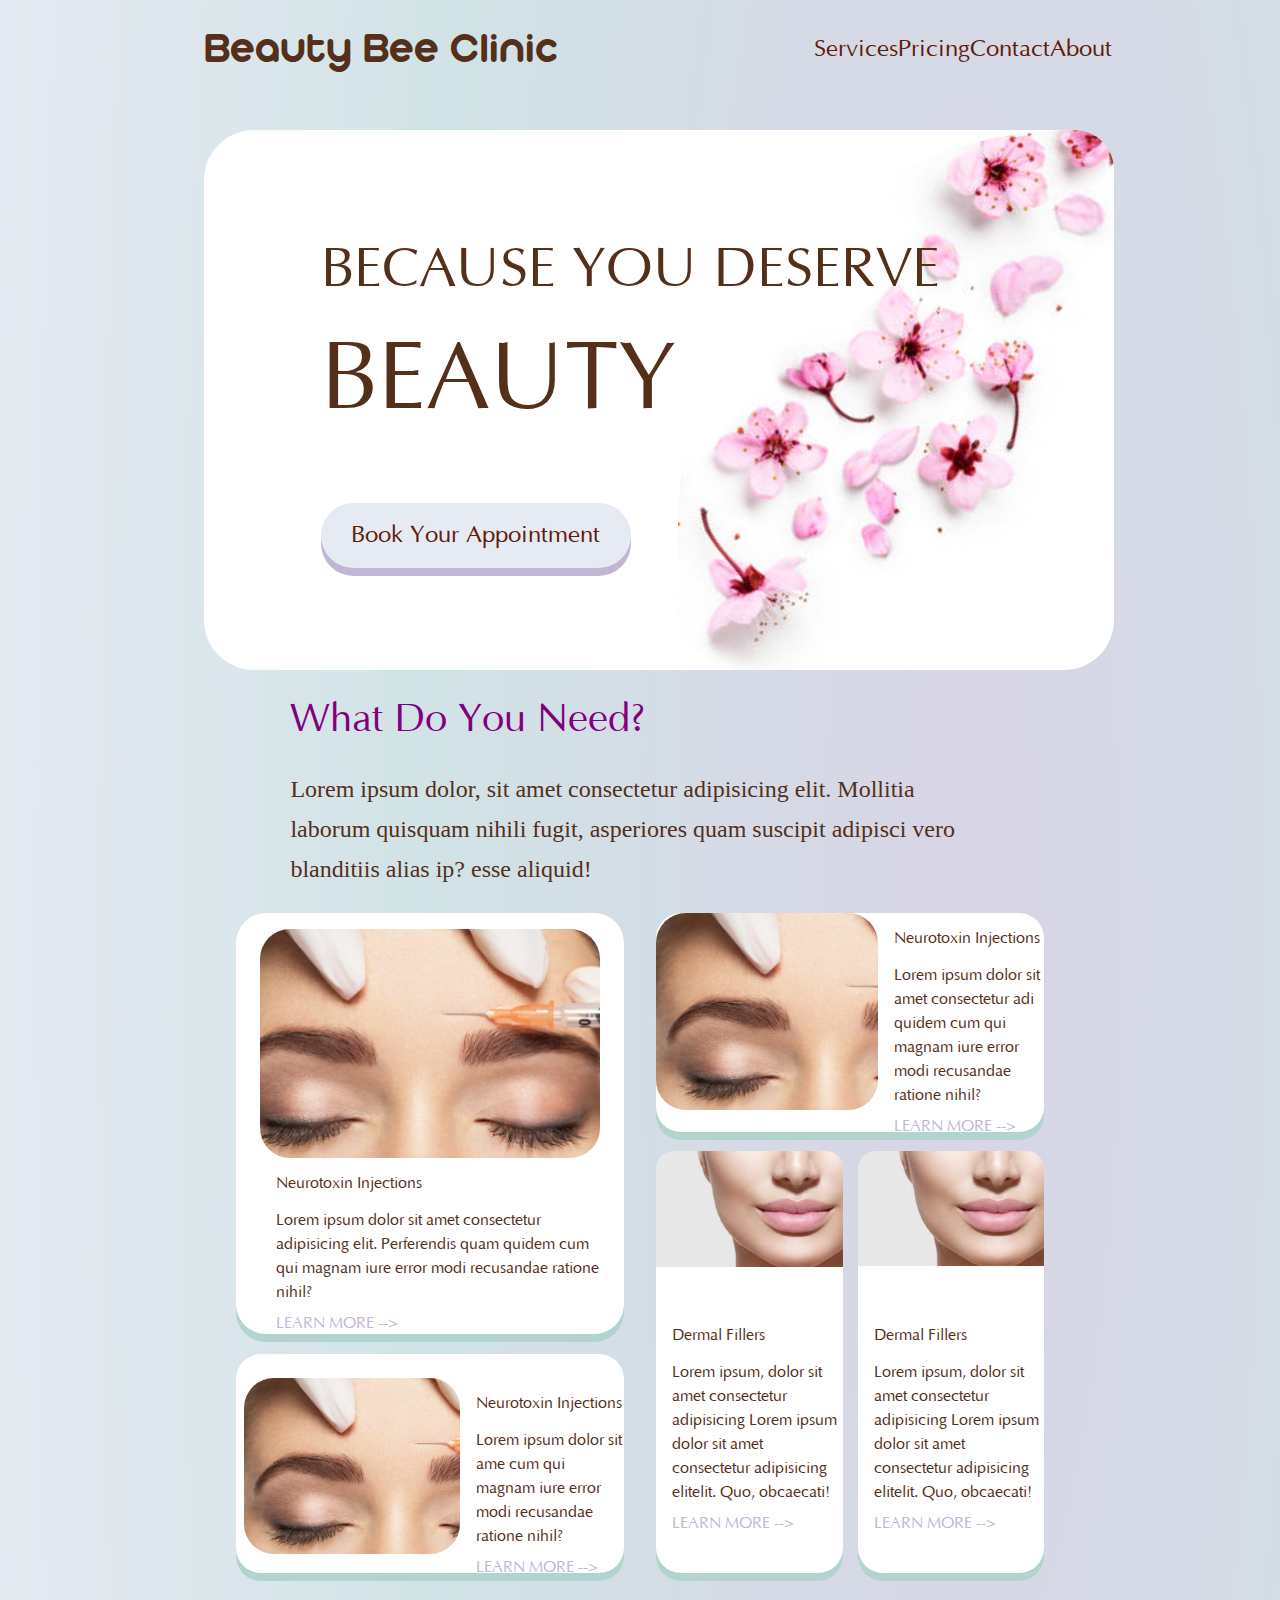
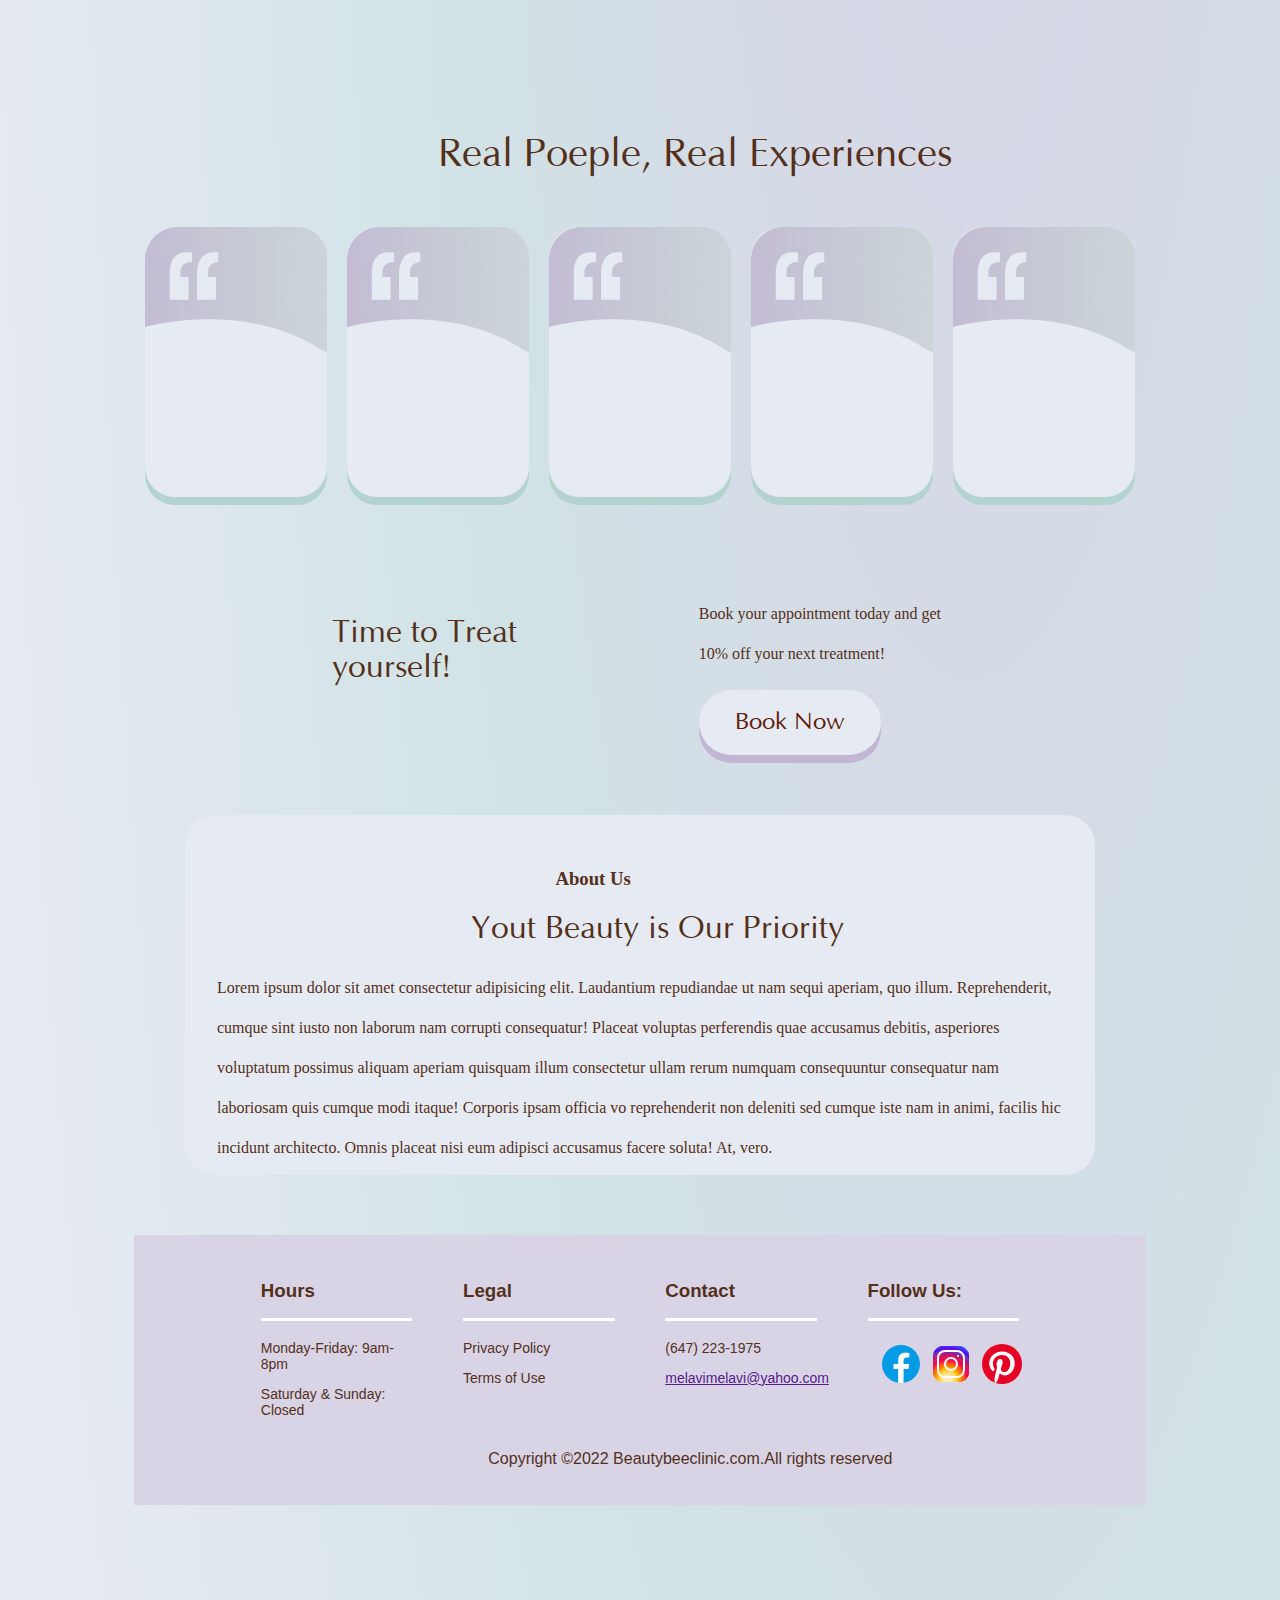
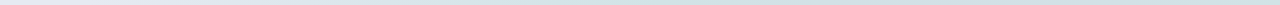
<file: index.html>
<!DOCTYPE html>
<html lang="en">

<head>
    <meta charset="UTF-8">
    <meta http-equiv="X-UA-Compatible" content="IE=edge">
    <meta name="viewport" content="width=device-width, initial-scale=1.0">
    <link rel="preconnect" href="https://fonts.googleapis.com">
    <link rel="preconnect" href="https://fonts.gstatic.com" crossorigin>
    <link href="https://fonts.googleapis.com/css2?family=Poiret+One&family=Reem+Kufi:wght@400;500;600;700&display=swap"
        rel="stylesheet">
    <link rel="stylesheet" href="style.css">
    <title>BeautyBee</title>
</head>

<body>
    <div class="container">
        <!-- <div class="bkgrdImg"></div> -->
        <header>
            <div class="logo"> Beauty Bee Clinic</div>
            <nav>
                <a href="#">Services</a>
                <a href="#">Pricing</a>
                <a href="#">Contact</a>
                <a href="#">About</a>

            </nav>
        </header>
        <main>

            <div class="billboard">
                <p class="message">BECAUSE YOU DESERVE<br /> <span class="beauty">BEAUTY</span> </p>

                <a href="https://www.calendly.com" target="_blank"><button class="btn">Book Your
                        Appointment</button></a>

                <div class="chryblsm"></div>
            </div>



            <div class="srvcsction">
                <div class="msg">
                    <h1>What Do You Need?</h1>
                    <p>Lorem ipsum dolor, sit amet consectetur adipisicing elit. Mollitia laborum quisquam nihili fugit,
                        asperiores quam suscipit adipisci vero blanditiis alias ip? esse aliquid!</p>
                </div>
                <div class="srvccards">
                    <div class="srv-card left">
                        <div class=" leftTop card">
                            <div class="tleft-srvc-img"></div>
                            <div class="card-text">
                                <h3 class="srv-header">Neurotoxin Injections</h3>
                                <p class="srv-text">Lorem ipsum dolor sit amet consectetur adipisicing elit. Perferendis
                                    quam quidem cum qui magnam iure error modi recusandae ratione nihil?</p>
                                <a class="lrn" href="#">LEARN MORE --> </a>
                            </div>
                        </div>


                        <div class=" leftBtm card">

                            <div class="Bleft-srvc-img"></div>
                            <div class="card-text BL-textbox">
                                <h3 class="srv-header">Neurotoxin Injections</h3>
                                <p class="srv-text">Lorem ipsum dolor sit ame cum qui magnam iure error modi recusandae
                                    ratione nihil?</p>
                                <a class="lrn" href="#">LEARN MORE --> </a>
                            </div>
                        </div>

                    </div>
                    <div class="srv-card right">
                        <div class=" rtTop card">

                            <div class="Bleft-srvc-img"></div>
                            <div class="card-text BL-textbox">
                                <h3 class="srv-header">Neurotoxin Injections</h3>
                                <p class="srv-text">Lorem ipsum dolor sit amet consectetur adi quidem cum qui magnam
                                    iure error modi recusandae ratione nihil?</p>
                                <a class="lrn" href="#">LEARN MORE --> </a>
                            </div>





                        </div>
                        <!-- Right-Bottom Cards -->
                        <div class="rtBtm">
                            <div class="srv-card btmright card">
                                <div class="RB-img"></div>
                                <div class="card-text BR-textbox">
                                    <h3 class="srv-header">Dermal Fillers</h3>
                                    <p class="srv-text">Lorem ipsum, dolor sit amet consectetur adipisicing Lorem ipsum
                                        dolor sit amet consectetur adipisicing elitelit. Quo, obcaecati!</p>
                                    <a class="lrn" href="#">LEARN MORE --> </a>
                                </div>

                            </div>
                            <div class="srv-card btmleft card">

                                <div class="RB-img"></div>
                                <div class="card-text BR-textbox">
                                    <h3 class="srv-header">Dermal Fillers</h3>
                                    <p class="srv-text">Lorem ipsum, dolor sit amet consectetur adipisicing Lorem ipsum
                                        dolor sit amet consectetur adipisicing elitelit. Quo, obcaecati!</p>
                                    <a class="lrn" href="#">LEARN MORE --> </a>
                                </div>

                            </div>
                        </div>
                    </div>
                </div>
            </div>

            <!-- this is the optional service card 2-->

            <!-- this is the  testimonials section -->

            <div class="main2">
                <h1>Real Poeple, Real Experiences</h1>
                <div class="testimonials">
                    <div class="testCard">
                        <svg class="testSvg" width="50" height="50" viewBox="0 0 50 50" fill="none"
                            xmlns="http://www.w3.org/2000/svg">
                            <g clip-path="url(#clip0_1390_3437)">
                                <path
                                    d="M17.3566 1.2133C18.5952 1.2133 20.4928 1.2988 23.0471 1.46144V10.9888C15.286 10.9888 11.4159 14.5795 11.4159 21.7568L11.541 26.0877H19.5815V48.8582H0.518555V24.234C0.52064 8.88478 6.13402 1.2133 17.3566 1.2133ZM49.5564 10.9908V1.46353C47.3356 1.30088 45.7676 1.21539 44.8563 1.21539C33.6358 1.21539 28.0266 8.88895 28.0266 24.2382V48.8624H47.0875V26.0919H39.0449L38.9218 21.7609C38.9114 14.9944 42.4625 11.4058 49.5564 10.9908Z"
                                    fill="#E6EAF2" />
                            </g>
                            <defs>
                                <clipPath id="clip0_1390_3437">
                                    <rect width="49.0378" height="49.0378" fill="white"
                                        transform="translate(0.519043 0.518921)" />
                                </clipPath>
                            </defs>
                        </svg>
                    </div>
                    <div class="testCard">
                        <svg class="testSvg" width="50" height="50" viewBox="0 0 50 50" fill="none"
                            xmlns="http://www.w3.org/2000/svg">
                            <g clip-path="url(#clip0_1390_3437)">
                                <path
                                    d="M17.3566 1.2133C18.5952 1.2133 20.4928 1.2988 23.0471 1.46144V10.9888C15.286 10.9888 11.4159 14.5795 11.4159 21.7568L11.541 26.0877H19.5815V48.8582H0.518555V24.234C0.52064 8.88478 6.13402 1.2133 17.3566 1.2133ZM49.5564 10.9908V1.46353C47.3356 1.30088 45.7676 1.21539 44.8563 1.21539C33.6358 1.21539 28.0266 8.88895 28.0266 24.2382V48.8624H47.0875V26.0919H39.0449L38.9218 21.7609C38.9114 14.9944 42.4625 11.4058 49.5564 10.9908Z"
                                    fill="#E6EAF2" />
                            </g>
                            <defs>
                                <clipPath id="clip0_1390_3437">
                                    <rect width="49.0378" height="49.0378" fill="white"
                                        transform="translate(0.519043 0.518921)" />
                                </clipPath>
                            </defs>
                        </svg>
                    </div>
                    <div class="testCard">
                        <svg class="testSvg" width="50" height="50" viewBox="0 0 50 50" fill="none"
                            xmlns="http://www.w3.org/2000/svg">
                            <g clip-path="url(#clip0_1390_3437)">
                                <path
                                    d="M17.3566 1.2133C18.5952 1.2133 20.4928 1.2988 23.0471 1.46144V10.9888C15.286 10.9888 11.4159 14.5795 11.4159 21.7568L11.541 26.0877H19.5815V48.8582H0.518555V24.234C0.52064 8.88478 6.13402 1.2133 17.3566 1.2133ZM49.5564 10.9908V1.46353C47.3356 1.30088 45.7676 1.21539 44.8563 1.21539C33.6358 1.21539 28.0266 8.88895 28.0266 24.2382V48.8624H47.0875V26.0919H39.0449L38.9218 21.7609C38.9114 14.9944 42.4625 11.4058 49.5564 10.9908Z"
                                    fill="#E6EAF2" />
                            </g>
                            <defs>
                                <clipPath id="clip0_1390_3437">
                                    <rect width="49.0378" height="49.0378" fill="white"
                                        transform="translate(0.519043 0.518921)" />
                                </clipPath>
                            </defs>
                        </svg>
                    </div>
                    <div class="testCard">
                        <svg class="testSvg" width="50" height="50" viewBox="0 0 50 50" fill="none"
                            xmlns="http://www.w3.org/2000/svg">
                            <g clip-path="url(#clip0_1390_3437)">
                                <path
                                    d="M17.3566 1.2133C18.5952 1.2133 20.4928 1.2988 23.0471 1.46144V10.9888C15.286 10.9888 11.4159 14.5795 11.4159 21.7568L11.541 26.0877H19.5815V48.8582H0.518555V24.234C0.52064 8.88478 6.13402 1.2133 17.3566 1.2133ZM49.5564 10.9908V1.46353C47.3356 1.30088 45.7676 1.21539 44.8563 1.21539C33.6358 1.21539 28.0266 8.88895 28.0266 24.2382V48.8624H47.0875V26.0919H39.0449L38.9218 21.7609C38.9114 14.9944 42.4625 11.4058 49.5564 10.9908Z"
                                    fill="#E6EAF2" />
                            </g>
                            <defs>
                                <clipPath id="clip0_1390_3437">
                                    <rect width="49.0378" height="49.0378" fill="white"
                                        transform="translate(0.519043 0.518921)" />
                                </clipPath>
                            </defs>
                        </svg>
                    </div>
                    <div class="testCard">
                        <svg class="testSvg" width="50" height="50" viewBox="0 0 50 50" fill="none"
                            xmlns="http://www.w3.org/2000/svg">
                            <g clip-path="url(#clip0_1390_3437)">
                                <path
                                    d="M17.3566 1.2133C18.5952 1.2133 20.4928 1.2988 23.0471 1.46144V10.9888C15.286 10.9888 11.4159 14.5795 11.4159 21.7568L11.541 26.0877H19.5815V48.8582H0.518555V24.234C0.52064 8.88478 6.13402 1.2133 17.3566 1.2133ZM49.5564 10.9908V1.46353C47.3356 1.30088 45.7676 1.21539 44.8563 1.21539C33.6358 1.21539 28.0266 8.88895 28.0266 24.2382V48.8624H47.0875V26.0919H39.0449L38.9218 21.7609C38.9114 14.9944 42.4625 11.4058 49.5564 10.9908Z"
                                    fill="#E6EAF2" />
                            </g>
                            <defs>
                                <clipPath id="clip0_1390_3437">
                                    <rect width="49.0378" height="49.0378" fill="white"
                                        transform="translate(0.519043 0.518921)" />
                                </clipPath>
                            </defs>
                        </svg>
                    </div>
                </div>
            </div>
<!--time to treat yoursielf-->
            <div class="Treat">
                <h1>Time to Treat yourself!</h1>
                <div class="trt-right">
                    <p>Book your appointment today and get 10% off your next treatment!</p>
                    <button class="btn trtbttn">Book Now</button>
                </div>
                
            </div>
<!-- About us Se -->
               <div class="AboutUs">
                   <h3>About Us</h3>
                   <h1>Yout Beauty is Our Priority</h1>
                   <p>Lorem ipsum dolor sit amet consectetur adipisicing elit. Laudantium repudiandae ut nam sequi aperiam, quo illum. Reprehenderit, cumque sint iusto non laborum nam corrupti consequatur! Placeat voluptas perferendis quae accusamus debitis, asperiores voluptatum possimus aliquam aperiam quisquam illum consectetur ullam rerum numquam consequuntur consequatur nam laboriosam quis cumque modi itaque! Corporis ipsam officia vo reprehenderit non deleniti sed cumque iste nam in animi, facilis hic incidunt architecto. Omnis placeat nisi eum adipisci accusamus facere soluta! At, vero.
                   </p>
               </div> 

        </main>
        <footer>
            <div class="footwrapper">
                <div class=" ftnav Hours">
                    <h3>Hours</h3>
                    <p>Monday-Friday: 9am-8pm</p>
                    <p>Saturday & Sunday: Closed</p>
                </div>
                <div class=" ftnav Legal">
                    <h3>Legal</h3>
                    <p>Privacy Policy</p>
                    <p>Terms of Use</p>
                </div>
                <div class=" ftnav Contact">
                    <h3>Contact</h3>
                    <p>(647) 223-1975</p>
                    <a href="">
                        <p>melavimelavi@yahoo.com</p>
                    </a>
                </div>
                <div class=" ftnav FollowUs">
                    <h3>Follow Us:</h3>
                    <div class="social">
                        <a class="sociallink" href="https://www.facebook.com/" target="_blank">
                            <svg class="facebook">
                                <path fill="#039be5" d="M24 5A19 19 0 1 0 24 43A19 19 0 1 0 24 5Z" />
                                <path fill="#fff"
                                    d="M26.572,29.036h4.917l0.772-4.995h-5.69v-2.73c0-2.075,0.678-3.915,2.619-3.915h3.119v-4.359c-0.548-0.074-1.707-0.236-3.897-0.236c-4.573,0-7.254,2.415-7.254,7.917v3.323h-4.701v4.995h4.701v13.729C22.089,42.905,23.032,43,24,43c0.875,0,1.729-0.08,2.572-0.194V29.036z" />
                            </svg>
                        </a>
                        <a class="sociallink" href="https://www.instagram.com/?hl=en" target="_blank">
                            <svg>
                                <path fill="#304ffe"
                                    d="M41.67,13.48c-0.4,0.26-0.97,0.5-1.21,0.77c-0.09,0.09-0.14,0.19-0.12,0.29v1.03l-0.3,1.01l-0.3,1l-0.33,1.1 l-0.68,2.25l-0.66,2.22l-0.5,1.67c0,0.26-0.01,0.52-0.03,0.77c-0.07,0.96-0.27,1.88-0.59,2.74c-0.19,0.53-0.42,1.04-0.7,1.52 c-0.1,0.19-0.22,0.38-0.34,0.56c-0.4,0.63-0.88,1.21-1.41,1.72c-0.41,0.41-0.86,0.79-1.35,1.11c0,0,0,0-0.01,0 c-0.08,0.07-0.17,0.13-0.27,0.18c-0.31,0.21-0.64,0.39-0.98,0.55c-0.23,0.12-0.46,0.22-0.7,0.31c-0.05,0.03-0.11,0.05-0.16,0.07 c-0.57,0.27-1.23,0.45-1.89,0.54c-0.04,0.01-0.07,0.01-0.11,0.02c-0.4,0.07-0.79,0.13-1.19,0.16c-0.18,0.02-0.37,0.03-0.55,0.03 l-0.71-0.04l-3.42-0.18c0-0.01-0.01,0-0.01,0l-1.72-0.09c-0.13,0-0.27,0-0.4-0.01c-0.54-0.02-1.06-0.08-1.58-0.19 c-0.01,0-0.01,0-0.01,0c-0.95-0.18-1.86-0.5-2.71-0.93c-0.47-0.24-0.93-0.51-1.36-0.82c-0.18-0.13-0.35-0.27-0.52-0.42 c-0.48-0.4-0.91-0.83-1.31-1.27c-0.06-0.06-0.11-0.12-0.16-0.18c-0.06-0.06-0.12-0.13-0.17-0.19c-0.38-0.48-0.7-0.97-0.96-1.49 c-0.24-0.46-0.43-0.95-0.58-1.49c-0.06-0.19-0.11-0.37-0.15-0.57c-0.01-0.01-0.02-0.03-0.02-0.05c-0.1-0.41-0.19-0.84-0.24-1.27 c-0.06-0.33-0.09-0.66-0.09-1c-0.02-0.13-0.02-0.27-0.02-0.4l1.91-2.95l1.87-2.88l0.85-1.31l0.77-1.18l0.26-0.41v-1.03 c0.02-0.23,0.03-0.47,0.02-0.69c-0.01-0.7-0.15-1.38-0.38-2.03c-0.22-0.69-0.53-1.34-0.85-1.94c-0.38-0.69-0.78-1.31-1.11-1.87 C14,7.4,13.66,6.73,13.75,6.26C14.47,6.09,15.23,6,16,6h16c4.18,0,7.78,2.6,9.27,6.26C41.43,12.65,41.57,13.06,41.67,13.48z" />
                                <path fill="#4928f4"
                                    d="M42,16v0.27l-1.38,0.8l-0.88,0.51l-0.97,0.56l-1.94,1.13l-1.9,1.1l-1.94,1.12l-0.77,0.45 c0,0.48-0.12,0.92-0.34,1.32c-0.31,0.58-0.83,1.06-1.49,1.47c-0.67,0.41-1.49,0.74-2.41,0.98c0,0,0-0.01-0.01,0 c-3.56,0.92-8.42,0.5-10.78-1.26c-0.66-0.49-1.12-1.09-1.32-1.78c-0.06-0.23-0.09-0.48-0.09-0.73v-7.19 c0.01-0.15-0.09-0.3-0.27-0.45c-0.54-0.43-1.81-0.84-3.23-1.25c-1.11-0.31-2.3-0.62-3.3-0.92c-0.79-0.24-1.46-0.48-1.86-0.71 c0.18-0.35,0.39-0.7,0.61-1.03c1.4-2.05,3.54-3.56,6.02-4.13C14.47,6.09,15.23,6,16,6h10.8c5.37,0.94,10.32,3.13,14.47,6.26 c0.16,0.39,0.3,0.8,0.4,1.22c0.18,0.66,0.29,1.34,0.32,2.05C42,15.68,42,15.84,42,16z" />
                                <path fill="#6200ea"
                                    d="M42,16v4.41l-0.22,0.68l-0.75,2.33l-0.78,2.4l-0.41,1.28l-0.38,1.19l-0.37,1.13l-0.36,1.12l-0.19,0.59 l-0.25,0.78c0,0.76-0.02,1.43-0.07,2c-0.01,0.06-0.02,0.12-0.02,0.18c-0.06,0.53-0.14,0.98-0.27,1.36 c-0.01,0.06-0.03,0.12-0.05,0.17c-0.26,0.72-0.65,1.18-1.23,1.48c-0.14,0.08-0.3,0.14-0.47,0.2c-0.53,0.18-1.2,0.27-2.02,0.32 c-0.6,0.04-1.29,0.05-2.07,0.05H31.4l-1.19-0.05L30,37.61l-2.17-0.09l-2.2-0.09l-7.25-0.3l-1.88-0.08h-0.26 c-0.78-0.01-1.45-0.06-2.03-0.14c-0.84-0.13-1.49-0.35-1.98-0.68c-0.7-0.45-1.11-1.11-1.35-2.03c-0.06-0.22-0.11-0.45-0.14-0.7 c-0.1-0.58-0.15-1.25-0.18-2c0-0.15,0-0.3-0.01-0.46c-0.01-0.01,0-0.01,0-0.01v-0.58c-0.01-0.29-0.01-0.59-0.01-0.9l0.05-1.61 l0.03-1.15l0.04-1.34v-0.19l0.07-2.46l0.07-2.46l0.07-2.31l0.06-2.27l0.02-0.6c0-0.31-1.05-0.49-2.22-0.64 c-0.93-0.12-1.95-0.23-2.56-0.37c0.05-0.23,0.1-0.46,0.16-0.68c0.18-0.72,0.45-1.4,0.79-2.05c0.18-0.35,0.39-0.7,0.61-1.03 c2.16-0.95,4.41-1.69,6.76-2.17c2.06-0.43,4.21-0.66,6.43-0.66c7.36,0,14.16,2.49,19.54,6.69c0.52,0.4,1.03,0.83,1.53,1.28 C42,15.68,42,15.84,42,16z" />
                                <path fill="#673ab7"
                                    d="M42,18.37v4.54l-0.55,1.06l-1.05,2.05l-0.56,1.08l-0.51,0.99l-0.22,0.43c0,0.31,0,0.61-0.02,0.9 c0,0.43-0.02,0.84-0.05,1.22c-0.04,0.45-0.1,0.86-0.16,1.24c-0.15,0.79-0.36,1.47-0.66,2.03c-0.04,0.07-0.08,0.14-0.12,0.2 c-0.11,0.18-0.24,0.35-0.38,0.51c-0.18,0.22-0.38,0.41-0.61,0.57c-0.34,0.26-0.74,0.47-1.2,0.63c-0.57,0.21-1.23,0.35-2.01,0.43 c-0.51,0.05-1.07,0.08-1.68,0.08l-0.42,0.02l-2.08,0.12h-0.01L27.5,36.6l-2.25,0.13l-3.1,0.18l-3.77,0.22l-0.55,0.03 c-0.51,0-0.99-0.03-1.45-0.09c-0.05-0.01-0.09-0.02-0.14-0.02c-0.68-0.11-1.3-0.29-1.86-0.54c-0.68-0.3-1.27-0.7-1.77-1.18 c-0.44-0.43-0.82-0.92-1.13-1.47c-0.07-0.13-0.14-0.25-0.2-0.39c-0.3-0.59-0.54-1.25-0.72-1.97c-0.03-0.12-0.06-0.25-0.08-0.38 c-0.06-0.23-0.11-0.47-0.14-0.72c-0.11-0.64-0.17-1.32-0.2-2.03v-0.01c-0.01-0.29-0.02-0.57-0.02-0.87l-0.49-1.17l-0.07-0.18 L9.5,25.99L8.75,24.2l-0.12-0.29l-0.72-1.73l-0.8-1.93c0,0,0,0-0.01,0L6.29,18.3L6,17.59V16c0-0.63,0.06-1.25,0.17-1.85 c0.05-0.23,0.1-0.46,0.16-0.68c0.85-0.49,1.74-0.94,2.65-1.34c2.08-0.93,4.31-1.62,6.62-2.04c1.72-0.31,3.51-0.48,5.32-0.48 c7.31,0,13.94,2.65,19.12,6.97c0.2,0.16,0.39,0.32,0.58,0.49C41.09,17.48,41.55,17.91,42,18.37z" />
                                <path fill="#8e24aa"
                                    d="M42,21.35v5.14l-0.57,1.19l-1.08,2.25l-0.01,0.03c0,0.43-0.02,0.82-0.05,1.17c-0.1,1.15-0.38,1.88-0.84,2.33 c-0.33,0.34-0.74,0.53-1.25,0.63c-0.03,0.01-0.07,0.01-0.1,0.02c-0.16,0.03-0.33,0.05-0.51,0.05c-0.62,0.06-1.35,0.02-2.19-0.04 c-0.09,0-0.19-0.01-0.29-0.02c-0.61-0.04-1.26-0.08-1.98-0.11c-0.39-0.01-0.8-0.02-1.22-0.02h-0.02l-1.01,0.08h-0.01l-2.27,0.16 l-2.59,0.2l-0.38,0.03l-3.03,0.22l-1.57,0.12l-1.55,0.11c-0.27,0-0.53,0-0.79-0.01c0,0-0.01-0.01-0.01,0 c-1.13-0.02-2.14-0.09-3.04-0.26c-0.83-0.14-1.56-0.36-2.18-0.69c-0.64-0.31-1.17-0.75-1.6-1.31c-0.41-0.55-0.71-1.24-0.9-2.07 c0-0.01,0-0.01,0-0.01c-0.14-0.67-0.22-1.45-0.22-2.33l-0.15-0.27L9.7,26.35l-0.13-0.22L9.5,25.99l-0.93-1.65l-0.46-0.83 l-0.58-1.03l-1-1.79L6,19.75v-3.68c0.88-0.58,1.79-1.09,2.73-1.55c1.14-0.58,2.32-1.07,3.55-1.47c1.34-0.44,2.74-0.79,4.17-1.02 c1.45-0.24,2.94-0.36,4.47-0.36c6.8,0,13.04,2.43,17.85,6.47c0.22,0.17,0.43,0.36,0.64,0.54c0.84,0.75,1.64,1.56,2.37,2.41 C41.86,21.18,41.94,21.26,42,21.35z" />
                                <path fill="#c2185b"
                                    d="M42,24.71v7.23c-0.24-0.14-0.57-0.31-0.98-0.49c-0.22-0.11-0.47-0.22-0.73-0.32 c-0.38-0.17-0.79-0.33-1.25-0.49c-0.1-0.04-0.2-0.07-0.31-0.1c-0.18-0.07-0.37-0.13-0.56-0.19c-0.59-0.18-1.24-0.35-1.92-0.5 c-0.26-0.05-0.53-0.1-0.8-0.14c-0.87-0.15-1.8-0.24-2.77-0.25c-0.08-0.01-0.17-0.01-0.25-0.01l-2.57,0.02l-3.5,0.02h-0.01 l-7.49,0.06c-2.38,0-3.84,0.57-4.72,0.8c0,0-0.01,0-0.01,0.01c-0.93,0.24-1.22,0.09-1.3-1.54c-0.02-0.45-0.03-1.03-0.03-1.74 l-0.56-0.43l-0.98-0.74l-0.6-0.46l-0.12-0.09L8.88,24.1l-0.25-0.19l-0.52-0.4l-0.96-0.72L6,21.91v-3.4 c0.1-0.08,0.19-0.15,0.29-0.21c1.45-1,3-1.85,4.64-2.54c1.46-0.62,3-1.11,4.58-1.46c0.43-0.09,0.87-0.18,1.32-0.24 c1.33-0.23,2.7-0.34,4.09-0.34c6.01,0,11.53,2.09,15.91,5.55c0.66,0.52,1.3,1.07,1.9,1.66c0.82,0.78,1.59,1.61,2.3,2.49 c0.14,0.18,0.28,0.36,0.42,0.55C41.64,24.21,41.82,24.46,42,24.71z" />
                                <path fill="#d81b60"
                                    d="M42,28.72V32c0,0.65-0.06,1.29-0.18,1.91c-0.18,0.92-0.49,1.8-0.91,2.62c-0.22,0.05-0.47,0.05-0.75,0.01 c-0.63-0.11-1.37-0.44-2.17-0.87c-0.04-0.01-0.08-0.03-0.11-0.05c-0.25-0.13-0.51-0.27-0.77-0.43c-0.53-0.29-1.09-0.61-1.65-0.91 c-0.12-0.06-0.24-0.12-0.35-0.18c-0.64-0.33-1.3-0.63-1.96-0.86c0,0,0,0-0.01,0c-0.14-0.05-0.29-0.1-0.44-0.14 c-0.57-0.16-1.15-0.26-1.71-0.26l-1.1-0.32l-4.87-1.41c0,0,0,0-0.01,0l-2.99-0.87h-0.01l-1.3-0.38c-3.76,0-6.07,1.6-7.19,0.99 c-0.44-0.23-0.7-0.81-0.79-1.95c-0.03-0.32-0.04-0.68-0.04-1.1l-1.17-0.57l-0.05-0.02h-0.01l-0.84-0.42L9.7,26.35l-0.07-0.03 l-0.17-0.09L7.5,25.28L6,24.55v-3.43c0.17-0.15,0.35-0.29,0.53-0.43c0.19-0.15,0.38-0.29,0.57-0.44c0.01,0,0.01,0,0.01,0 c1.18-0.85,2.43-1.6,3.76-2.22c1.55-0.74,3.2-1.31,4.91-1.68c0.25-0.06,0.51-0.12,0.77-0.16c1.42-0.27,2.88-0.41,4.37-0.41 c5.27,0,10.11,1.71,14.01,4.59c1.13,0.84,2.18,1.77,3.14,2.78c0.79,0.83,1.52,1.73,2.18,2.67c0.05,0.07,0.1,0.14,0.15,0.2 c0.37,0.54,0.71,1.09,1.03,1.66C41.64,28.02,41.82,28.37,42,28.72z" />
                                <path fill="#f50057"
                                    d="M41.82,33.91c-0.18,0.92-0.49,1.8-0.91,2.62c-0.19,0.37-0.4,0.72-0.63,1.06c-0.14,0.21-0.29,0.41-0.44,0.6 c-0.36-0.14-0.89-0.34-1.54-0.56c0,0,0,0,0-0.01c-0.49-0.17-1.05-0.35-1.65-0.52c-0.17-0.05-0.34-0.1-0.52-0.15 c-0.71-0.19-1.45-0.36-2.17-0.46c-0.6-0.1-1.19-0.16-1.74-0.16l-0.46-0.13h-0.01l-2.42-0.7l-1.49-0.43l-1.66-0.48h-0.01l-0.54-0.15 l-6.53-1.88l-1.88-0.54l-1.4-0.33l-2.28-0.54l-0.28-0.07c0,0,0,0-0.01,0l-2.29-0.53c0-0.01,0-0.01,0-0.01l-0.41-0.09l-0.21-0.05 l-1.67-0.39l-0.19-0.05l-1.42-1.17L6,27.9v-4.08c0.37-0.36,0.75-0.7,1.15-1.03c0.12-0.11,0.25-0.21,0.38-0.31 c0.12-0.1,0.25-0.2,0.38-0.3c0.91-0.69,1.87-1.31,2.89-1.84c1.3-0.7,2.68-1.26,4.13-1.66c0.28-0.09,0.56-0.17,0.85-0.23 c1.64-0.41,3.36-0.62,5.14-0.62c4.47,0,8.63,1.35,12.07,3.66c1.71,1.15,3.25,2.53,4.55,4.1c0.66,0.79,1.26,1.62,1.79,2.5 c0.05,0.07,0.09,0.13,0.13,0.2c0.32,0.53,0.62,1.08,0.89,1.64c0.25,0.5,0.47,1,0.67,1.52C41.34,32.25,41.6,33.07,41.82,33.91z" />
                                <path fill="#ff1744"
                                    d="M40.28,37.59c-0.14,0.21-0.29,0.41-0.44,0.6c-0.44,0.55-0.92,1.05-1.46,1.49c-0.47,0.39-0.97,0.74-1.5,1.04 c-0.2-0.05-0.4-0.11-0.61-0.19c-0.66-0.23-1.35-0.61-1.99-1.01c-0.96-0.61-1.79-1.27-2.16-1.57c-0.14-0.12-0.21-0.18-0.21-0.18 l-1.7-0.15L30,37.6l-2.2-0.19l-2.28-0.2l-3.37-0.3l-5.34-0.47l-0.02-0.01l-1.88-0.91l-1.9-0.92l-1.53-0.74l-0.33-0.16l-0.41-0.2 l-1.42-0.69L7.43,31.9l-0.59-0.29L6,31.35v-4.47c0.47-0.56,0.97-1.09,1.5-1.6c0.34-0.32,0.7-0.64,1.07-0.94 c0.06-0.05,0.12-0.1,0.18-0.14c0.04-0.05,0.09-0.08,0.13-0.1c0.59-0.48,1.21-0.91,1.85-1.3c0.74-0.47,1.52-0.89,2.33-1.24 c0.87-0.39,1.78-0.72,2.72-0.97c1.63-0.46,3.36-0.7,5.14-0.7c4.08,0,7.85,1.24,10.96,3.37c1.99,1.36,3.71,3.08,5.07,5.07 c0.45,0.64,0.85,1.32,1.22,2.02c0.13,0.26,0.26,0.52,0.37,0.78c0.12,0.25,0.23,0.5,0.34,0.75c0.21,0.52,0.4,1.04,0.57,1.58 c0.32,1,0.56,2.02,0.71,3.08C40.21,36.89,40.25,37.24,40.28,37.59z" />
                                <path fill="#ff5722"
                                    d="M38.39,39.42c0,0.08,0,0.17-0.01,0.26c-0.47,0.39-0.97,0.74-1.5,1.04c-0.22,0.12-0.44,0.24-0.67,0.34 c-0.23,0.11-0.46,0.21-0.7,0.3c-0.34-0.18-0.8-0.4-1.29-0.61c-0.69-0.31-1.44-0.59-2.02-0.68c-0.14-0.03-0.27-0.04-0.39-0.04 l-1.64-0.21h-0.02l-2.04-0.27l-2.06-0.27l-0.96-0.12l-7.56-0.98c-0.49,0-1.01-0.03-1.55-0.1c-0.66-0.06-1.35-0.16-2.04-0.3 c-0.68-0.12-1.37-0.28-2.03-0.45c-0.69-0.16-1.37-0.35-2-0.53c-0.73-0.22-1.41-0.43-1.98-0.62c-0.47-0.15-0.87-0.29-1.18-0.4 c-0.18-0.43-0.33-0.88-0.44-1.34C6.1,33.66,6,32.84,6,32v-1.67c0.32-0.53,0.67-1.05,1.06-1.54c0.71-0.94,1.52-1.8,2.4-2.56 c0.03-0.04,0.07-0.07,0.1-0.09l0.01-0.01c0.31-0.28,0.63-0.53,0.97-0.77c0.04-0.04,0.08-0.07,0.12-0.1 c0.16-0.12,0.33-0.24,0.51-0.35c1.43-0.97,3.01-1.73,4.7-2.24c1.6-0.48,3.29-0.73,5.05-0.73c3.49,0,6.75,1.03,9.47,2.79 c2.01,1.29,3.74,2.99,5.06,4.98c0.16,0.23,0.31,0.46,0.46,0.7c0.69,1.17,1.26,2.43,1.68,3.75c0.05,0.15,0.09,0.3,0.13,0.46 c0.08,0.27,0.15,0.55,0.21,0.83c0.02,0.07,0.04,0.14,0.06,0.22c0.14,0.63,0.24,1.29,0.31,1.95c0,0.01,0,0.01,0,0.01 C38.36,38.22,38.39,38.82,38.39,39.42z" />
                                <path fill="#ff6f00"
                                    d="M36.33,39.42c0,0.35-0.02,0.73-0.06,1.11c-0.02,0.18-0.04,0.36-0.06,0.53c-0.23,0.11-0.46,0.21-0.7,0.3 c-0.45,0.17-0.91,0.31-1.38,0.41c-0.32,0.07-0.65,0.13-0.98,0.16h-0.01c-0.31-0.19-0.67-0.42-1.04-0.68 c-0.67-0.47-1.37-1-1.93-1.43c-0.01-0.01-0.01-0.01-0.02-0.02c-0.59-0.45-1.01-0.79-1.01-0.79l-1.06,0.04l-2.04,0.07l-0.95,0.04 l-3.82,0.14l-3.23,0.12c-0.21,0.01-0.46,0.01-0.77,0h-0.01c-0.42-0.01-0.92-0.04-1.47-0.09c-0.64-0.05-1.34-0.11-2.05-0.18 c-0.69-0.08-1.39-0.16-2.06-0.24c-0.74-0.08-1.44-0.17-2.04-0.25c-0.47-0.06-0.88-0.11-1.21-0.15c-0.28-0.32-0.53-0.65-0.77-1.01 c-0.36-0.54-0.67-1.11-0.91-1.72c-0.18-0.43-0.33-0.88-0.44-1.34c0.29-0.89,0.67-1.73,1.12-2.54c0.36-0.66,0.78-1.29,1.24-1.89 c0.45-0.59,0.94-1.14,1.47-1.64v-0.01c0.15-0.15,0.3-0.29,0.45-0.42c0.28-0.26,0.57-0.5,0.87-0.73h0.01 c0.01-0.02,0.02-0.02,0.03-0.03c0.24-0.19,0.49-0.36,0.74-0.53c1.48-1.01,3.15-1.76,4.95-2.2c1.19-0.29,2.44-0.45,3.73-0.45 c2.54,0,4.94,0.61,7.05,1.71h0.01c1.81,0.93,3.41,2.21,4.7,3.75c0.71,0.82,1.32,1.72,1.82,2.67c0.35,0.64,0.65,1.31,0.9,1.99 c0.02,0.06,0.04,0.11,0.06,0.16c0.17,0.5,0.32,1.02,0.45,1.54c0.09,0.37,0.16,0.75,0.22,1.13c0.02,0.12,0.04,0.23,0.05,0.35 C36.28,37.99,36.33,38.7,36.33,39.42z" />
                                <path fill="#ff9800"
                                    d="M34.28,39.42v0.1c0,0.34-0.03,0.77-0.06,1.23c-0.03,0.34-0.06,0.69-0.09,1.02c-0.32,0.07-0.65,0.13-0.98,0.16 h-0.01C32.76,41.98,32.39,42,32,42h-1.75l-0.38-0.11l-1.97-0.6l-2-0.6l-4.63-1.39l-2-0.6c0,0-0.83,0.33-2,0.72h-0.01 c-0.45,0.15-0.94,0.31-1.46,0.47c-0.65,0.19-1.34,0.38-2.02,0.53c-0.7,0.16-1.39,0.28-2.01,0.33c-0.19,0.02-0.38,0.03-0.55,0.03 c-0.56-0.31-1.1-0.68-1.59-1.09c-0.43-0.36-0.83-0.75-1.2-1.18c-0.28-0.32-0.53-0.65-0.77-1.01c0.07-0.45,0.15-0.89,0.27-1.32 c0.3-1.19,0.77-2.33,1.39-3.37c0.34-0.59,0.72-1.16,1.16-1.69c0.01-0.03,0.04-0.06,0.07-0.08c-0.01-0.01,0-0.01,0-0.01 c0.13-0.17,0.27-0.33,0.41-0.48c0-0.01,0-0.01,0-0.01c0.41-0.44,0.83-0.86,1.29-1.25c0.16-0.13,0.31-0.26,0.48-0.39 c0.03-0.03,0.06-0.05,0.1-0.08c2.25-1.72,5.06-2.76,8.09-2.76c3.44,0,6.57,1.29,8.94,3.41c1.14,1.03,2.11,2.26,2.84,3.63 c0.06,0.1,0.12,0.21,0.17,0.32c0.09,0.18,0.18,0.37,0.26,0.57c0.33,0.72,0.59,1.48,0.77,2.26c0.02,0.08,0.04,0.16,0.06,0.24 c0.08,0.37,0.15,0.75,0.2,1.13C34.24,38.21,34.28,38.81,34.28,39.42z" />
                                <path fill="#ffc107"
                                    d="M32.22,39.42c0,0.2-0.01,0.42-0.02,0.65c-0.02,0.37-0.05,0.77-0.1,1.18c-0.02,0.25-0.06,0.5-0.1,0.75h-5.48 l-1.06-0.17l-4.14-0.66l-0.59-0.09l-1.35-0.22c-0.59,0-1.87,0.26-3.22,0.51c-0.71,0.13-1.43,0.27-2.08,0.36 c-0.08,0.01-0.16,0.02-0.23,0.03h-0.01c-0.7-0.15-1.38-0.38-2.02-0.68c-0.2-0.09-0.4-0.19-0.6-0.3c-0.56-0.31-1.1-0.68-1.59-1.09 c-0.01-0.12-0.02-0.22-0.02-0.27c0-0.26,0.01-0.51,0.03-0.76c0.04-0.64,0.13-1.26,0.27-1.86c0.22-0.91,0.54-1.79,0.97-2.6 c0.08-0.17,0.17-0.34,0.27-0.5c0.04-0.08,0.09-0.15,0.13-0.23c0.18-0.29,0.38-0.57,0.58-0.85c0.42-0.55,0.89-1.07,1.39-1.54 c0.01,0,0.01,0,0.01,0c0.04-0.04,0.08-0.08,0.12-0.11c0.05-0.04,0.09-0.09,0.14-0.12c0.2-0.18,0.4-0.34,0.61-0.49 c0-0.01,0.01-0.01,0.01-0.01c1.89-1.41,4.23-2.24,6.78-2.24c1.98,0,3.82,0.5,5.43,1.38h0.01c1.38,0.76,2.58,1.79,3.53,3.03 c0.37,0.48,0.7,0.99,0.98,1.53h0.01c0.05,0.1,0.1,0.2,0.15,0.3c0.3,0.59,0.54,1.21,0.72,1.85h0.01c0.01,0.05,0.03,0.1,0.04,0.15 c0.12,0.43,0.22,0.87,0.29,1.32c0.01,0.09,0.02,0.19,0.03,0.28C32.19,38.43,32.22,38.92,32.22,39.42z" />
                                <path fill="#ffd54f"
                                    d="M30.17,39.31c0,0.16,0,0.33-0.02,0.49v0.01c0,0.01,0,0.01,0,0.01c-0.02,0.72-0.12,1.43-0.28,2.07 c0,0.04-0.01,0.07-0.03,0.11h-4.67l-3.85-0.83l-0.51-0.11l-0.08,0.02l-4.27,0.88L16.27,42H16c-0.64,0-1.27-0.06-1.88-0.18 c-0.09-0.02-0.18-0.04-0.27-0.06h-0.01c-0.7-0.15-1.38-0.38-2.02-0.68c-0.02-0.11-0.04-0.22-0.05-0.33 c-0.07-0.43-0.1-0.88-0.1-1.33c0-0.17,0-0.34,0.01-0.51c0.03-0.54,0.11-1.07,0.23-1.58c0.08-0.38,0.19-0.75,0.32-1.1 c0.11-0.31,0.24-0.61,0.38-0.9c0.12-0.25,0.26-0.49,0.4-0.73c0.14-0.23,0.29-0.45,0.45-0.67c0.4-0.55,0.87-1.06,1.39-1.51 c0.3-0.26,0.63-0.51,0.97-0.73c1.46-0.96,3.21-1.52,5.1-1.52c0.37,0,0.73,0.02,1.08,0.07h0.02c1.07,0.12,2.07,0.42,2.99,0.87 c0.01,0,0.01,0,0.01,0c1.45,0.71,2.68,1.78,3.58,3.1c0.15,0.22,0.3,0.46,0.43,0.7c0.11,0.19,0.21,0.39,0.3,0.59 c0.14,0.31,0.27,0.64,0.38,0.97h0.01c0.11,0.37,0.21,0.74,0.28,1.13v0.01C30.11,38.16,30.17,38.73,30.17,39.31z" />
                                <path fill="#ffe082"
                                    d="M28.11,39.52v0.03c0,0.59-0.07,1.17-0.21,1.74c-0.05,0.24-0.12,0.48-0.21,0.71h-4.48l-2.29-0.63L18.63,42H16 c-0.64,0-1.27-0.06-1.88-0.18c-0.02-0.03-0.03-0.06-0.04-0.09c-0.14-0.43-0.25-0.86-0.3-1.31c-0.04-0.29-0.06-0.59-0.06-0.9 c0-0.12,0-0.25,0.02-0.37c0.01-0.47,0.08-0.93,0.2-1.37c0.06-0.3,0.15-0.59,0.27-0.87c0.04-0.14,0.1-0.27,0.17-0.4 c0.15-0.34,0.33-0.67,0.53-0.99c0.22-0.32,0.46-0.62,0.73-0.9c0.32-0.36,0.68-0.69,1.09-0.96c0.7-0.51,1.5-0.89,2.37-1.1 c0.58-0.16,1.19-0.24,1.82-0.24c2,0,3.79,0.8,5.09,2.09c0.05,0.05,0.11,0.11,0.16,0.18h0.01c0.14,0.15,0.27,0.3,0.4,0.47 c0.37,0.47,0.68,0.98,0.92,1.54c0.12,0.26,0.22,0.53,0.3,0.81c0.01,0.04,0.02,0.07,0.03,0.11c0.14,0.49,0.23,1,0.25,1.53 C28.1,39.2,28.11,39.36,28.11,39.52z" />
                                <path fill="#ffecb3"
                                    d="M26.06,39.52c0,0.41-0.05,0.8-0.16,1.17c-0.1,0.4-0.25,0.78-0.44,1.14c-0.03,0.06-0.1,0.17-0.1,0.17h-8.88 c-0.01-0.01-0.02-0.03-0.02-0.04c-0.12-0.19-0.22-0.38-0.3-0.59c-0.2-0.46-0.32-0.96-0.36-1.48c-0.02-0.12-0.02-0.25-0.02-0.37 c0-0.06,0-0.13,0.01-0.19c0.01-0.44,0.07-0.86,0.19-1.25c0.1-0.36,0.23-0.69,0.4-1.01c0,0,0.01-0.01,0.01-0.02 c0.12-0.21,0.25-0.42,0.4-0.62c0.49-0.66,1.14-1.2,1.89-1.55c0.01,0,0.01,0,0.01,0c0.24-0.12,0.49-0.22,0.75-0.29c0,0,0,0,0.01,0 c0.46-0.14,0.96-0.21,1.47-0.21c0.59,0,1.16,0.09,1.68,0.28c0.19,0.05,0.37,0.13,0.55,0.22c0,0,0,0,0.01,0 c0.86,0.41,1.59,1.05,2.09,1.85c0.1,0.15,0.19,0.31,0.27,0.48c0.04,0.07,0.08,0.15,0.11,0.22c0.23,0.52,0.37,1.09,0.41,1.69 c0.01,0.05,0.01,0.1,0.01,0.16C26.06,39.36,26.06,39.44,26.06,39.52z" />
                                <g>
                                    <path fill="none" stroke="#fff" stroke-linecap="round" stroke-linejoin="round"
                                        stroke-miterlimit="10" stroke-width="2"
                                        d="M30,11H18c-3.9,0-7,3.1-7,7v12c0,3.9,3.1,7,7,7h12c3.9,0,7-3.1,7-7V18C37,14.1,33.9,11,30,11z" />
                                    <circle cx="31" cy="16" r="1" fill="#fff" />
                                </g>
                                <g>
                                    <circle cx="24" cy="24" r="6" fill="none" stroke="#fff" stroke-linecap="round"
                                        stroke-linejoin="round" stroke-miterlimit="10" stroke-width="2" />
                                </g>
                            </svg>
                        </a>
                        <a class="sociallink" href="https://www.pinterest.ca/" target="_blank">
                            <svg>
                                <circle cx="24" cy="24" r="20" fill="#E60023" />
                                <path fill="#FFF"
                                    d="M24.4439087,11.4161377c-8.6323242,0-13.2153931,5.7946167-13.2153931,12.1030884	c0,2.9338379,1.5615234,6.5853882,4.0599976,7.7484131c0.378418,0.1762085,0.581543,0.1000366,0.668457-0.2669067	c0.0668945-0.2784424,0.4038086-1.6369019,0.5553589-2.2684326c0.0484619-0.2015381,0.0246582-0.3746338-0.1384277-0.5731201	c-0.8269653-1.0030518-1.4884644-2.8461304-1.4884644-4.5645752c0-4.4115601,3.3399658-8.6799927,9.0299683-8.6799927	c4.9130859,0,8.3530884,3.3484497,8.3530884,8.1369019c0,5.4099731-2.7322998,9.1584473-6.2869263,9.1584473	c-1.9630737,0-3.4330444-1.6238403-2.9615479-3.6153564c0.5654297-2.3769531,1.6569214-4.9415283,1.6569214-6.6584473	c0-1.5354004-0.8230591-2.8169556-2.5299683-2.8169556c-2.006958,0-3.6184692,2.0753784-3.6184692,4.8569336	c0,1.7700195,0.5984497,2.9684448,0.5984497,2.9684448s-1.9822998,8.3815308-2.3453979,9.9415283	c-0.4019775,1.72229-0.2453003,4.1416016-0.0713501,5.7233887l0,0c0.4511108,0.1768799,0.9024048,0.3537598,1.3687744,0.4981079l0,0	c0.8168945-1.3278198,2.0349731-3.5056763,2.4864502-5.2422485c0.2438354-0.9361572,1.2468872-4.7546387,1.2468872-4.7546387	c0.6515503,1.2438965,2.5561523,2.296936,4.5831299,2.296936c6.0314941,0,10.378418-5.546936,10.378418-12.4400024	C36.7738647,16.3591919,31.3823242,11.4161377,24.4439087,11.4161377z" />
                            </svg>
                        </a>
                    </div>



                </div>
            </div>
            <div class="cprt">
                <P>Copyright &copy;2022 Beautybeeclinic.com.All rights reserved</P>
            </div>

        </footer>
    </div>

</body>

</html>
</file>
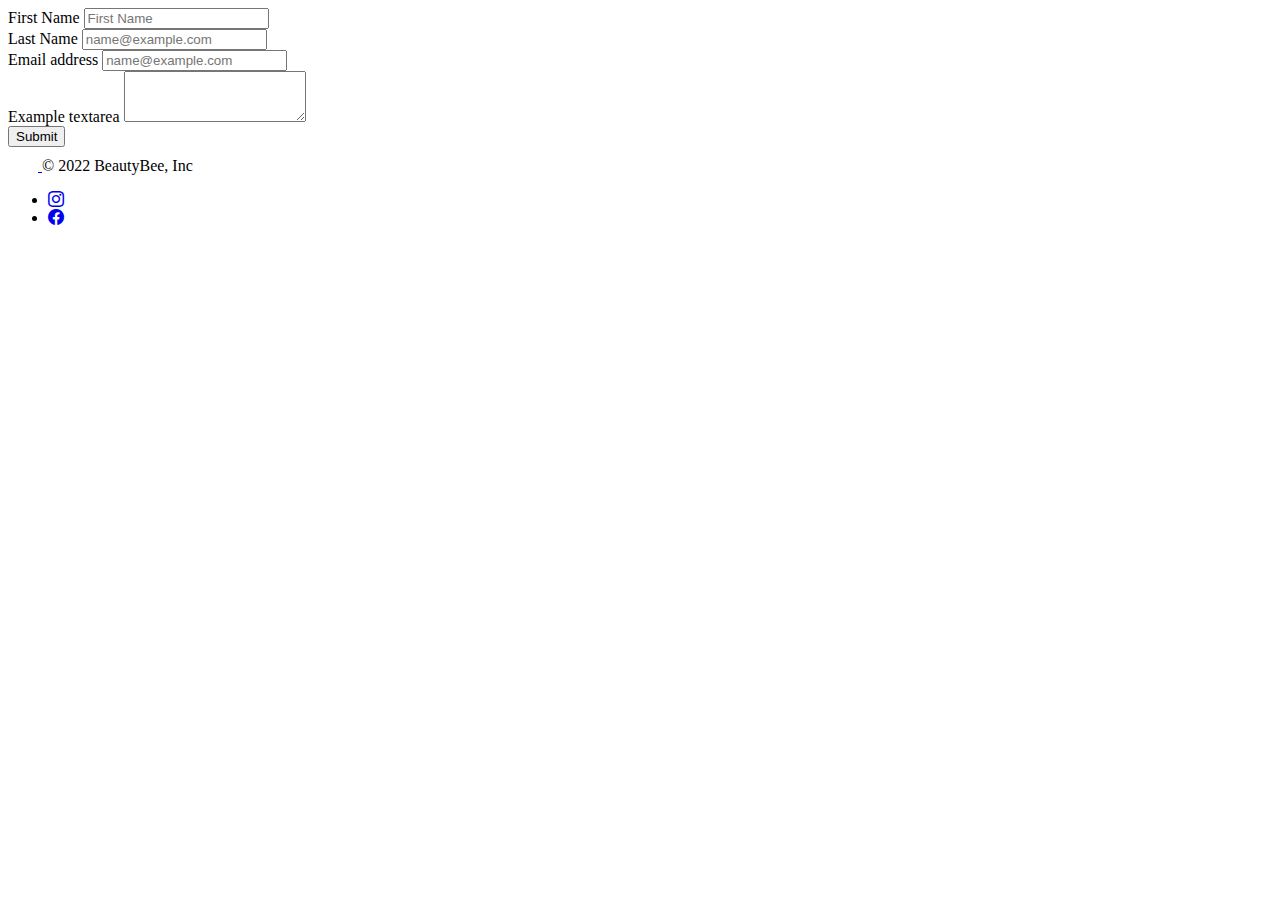
<file: contact.html>
<!DOCTYPE html>
<html lang="en">
<head>
    <meta charset="UTF-8">
    <meta http-equiv="X-UA-Compatible" content="IE=edge">
    <meta name="viewport" content="width=device-width, initial-scale=1.0">
    <link href="https://cdn.jsdelivr.net/npm/bootstrap@5.1.3/dist/css/bootstrap.min.css" rel="stylesheet" integrity="sha384-1BmE4kWBq78iYhFldvKuhfTAU6auU8tT94WrHftjDbrCEXSU1oBoqyl2QvZ6jIW3" crossorigin="anonymous">
    <link rel="stylesheet" href="https://cdn.jsdelivr.net/npm/bootstrap-icons@1.7.2/font/bootstrap-icons.css">
    <!-- <link rel="stylesheet" href="/Styles.css"> -->
    <title>BeautyBee</title>
</head>
<body>
  <div class="container">
    <header>
    
    </header>
    <main>

        <div class="form top-150">

            
                    <div class="mb-3 w-50">
                        <label for="firstName" class="form-label">First Name</label>
                        <input type="email" class="form-control" id="exampleFormControlInput1" placeholder="First Name">
                      </div>
                    <div class="mb-3 w-50">
                        <label for="exampleFormControlInput1" class="form-label">Last Name</label>
                        <input type="email" class="form-control" id="exampleFormControlInput1" placeholder="name@example.com">
                      </div>
                    <div class="mb-3 w-50">
                        <label for="exampleFormControlInput1" class="form-label">Email address</label>
                        <input type="email" class="form-control" id="exampleFormControlInput1" placeholder="name@example.com">
                      </div>
                      <div class="mb-3 w-50">
                        <label for="exampleFormControlTextarea1" class="form-label">Example textarea</label>
                        <textarea class="form-control" id="exampleFormControlTextarea1" rows="3"></textarea>
                      </div>

                      <button type="button" class="btn btn-outline-secondary">Submit</button>
        </div>

    </main>
    <footer class="d-flex flex-wrap justify-content-between align-items-center py-3 my-4 border-top">
        <div class="col-md-4 d-flex align-items-center">
          <a href="/" class="mb-3 me-2 mb-md-0 text-muted text-decoration-none lh-1">
            <svg class="bi" width="30" height="24"><use xlink:href="#bootstrap"></use></svg>
          </a>
          <span class="text-muted">© 2022 BeautyBee, Inc</span>
        </div>
    
        <ul class="nav col-md-4 justify-content-end list-unstyled d-flex">
          <!-- <li class="ms-3"><a class="text-muted" href="#"><i class="bi bi-twitter"></i></a></li> -->
          <li class="ms-3"><a class="text-muted" href="#"><i class="bi bi-instagram"></i></a></li>
          <li class="ms-3"><a class="text-muted" href="#"><i class="bi bi-facebook"></i></a></li>
        </ul>
      </footer>
   



  </div>
  <script src="https://cdn.jsdelivr.net/npm/bootstrap@5.1.3/dist/js/bootstrap.bundle.min.js" integrity="sha384-ka7Sk0Gln4gmtz2MlQnikT1wXgYsOg+OMhuP+IlRH9sENBO0LRn5q+8nbTov4+1p" crossorigin="anonymous"></script>
</body>
</html>
</file>
<file: style.css>
* {
 box-sizing: border-box;
}
@font-face {
    font-family:Typo;
    src: url("./Fonts/typo-hoop/Typo-Bold.otf");
    font-weight: 700;
}
@font-face {
    font-family: Optima;
    src: url('./Fonts/Optima/OPTIMA.TTF');
    font-weight: bold;
}
body {
    background-image: radial-gradient(77.71% 153.67% at 75.94% 29.39%, #D8D4E6 0%, #D1E3E6 55.56%, #E6EAF2 100%); 
    background-repeat: no-repeat;
    font-family: Optima;
    color:#54301A;

 
}
.container{
   margin-left:10%;
   margin-Right:10%;
   /* border:1px solid red; */
}
nav{
   /* background-color: yellow; */
   font-size: 1.5rem;
    width:30%;
    display:flex;
    justify-content: space-between;
    align-items: center;
    
}
nav a{
    text-decoration: none;
    color: #611C09;
}
.logo{
    font-family: Typo;
    font-size:2.5rem;
    font-weight: 700;
}

header{
    /* border: 1px solid blue; */
    display:flex;
    justify-content: space-between;
    margin-left: 4.37rem;
    margin-right: 4.37rem;
    padding-top: 1rem;
    padding-bottom: 1rem;
    color: #54301A;
}
.billboard{
    width: 90%;
    height: 60vh;
    background-color:white;
    display:inline-block;
    border-radius:50px;
    margin-top: 2.5rem;
    margin-left: 4.37rem;
    margin-right: 4.37rem;
    padding-left: 7.3rem;

}

.chryblsm{
    /* background-color: #C2B6D4; */
    height: 100%;
    width: 55%;
    margin-left:auto;
    margin-top: -27.4rem;
    background-image: url("./images/ChryBlsm.png");
    background-repeat:no-repeat;
    background-position: 100% ;
    background-size:cover;
    /* position:absolute; */
    border-radius: 500px 50px 0px ;
    /* z-index: -1; */
}



.message{
    font-size:3.5rem;
    margin-top:5.3rem;
    line-height: 110px; 
}
.beauty{
    font-size:6rem;
    
}
.btn{
    font-size: 1.5rem;
    line-height:3.1rem;



    font-family: Optima;
    background-color:#E6EAF2;
    color: #611C09;
    padding:.5rem 1.9rem;
    border:none;
    border-radius:50px;
    box-shadow:0px 8px 0px #C2B6D4 ;
}
.msg{
    margin-left: 9.75rem;
    width: 70%;
}
.msg h1 {
    /* line-height: 5.625rem; */
    font-size: 2.5rem;
    font-weight: 300;
    color: purple;

}
.msg p {
    font-family: 'Helvetica Neue';
    font-size:1.5rem ;
    line-height: 2.5rem;
}

.card{
    box-shadow: 0px 8px 0px #B3D4CE;
    border-radius: 25px;
    background-color: #FFFFFF;

}




.srvccards {
    /* background-color: rgba(128, 0, 128, 0.33); */
    margin-left: auto;
    margin-right: auto;
    width:80%;
    display: flex;
    justify-content: space-between;
    font-family: 'Optima';
    height:75vh;
}
.srv-card {
    width: 48%;
    /* border-radius: 50px; */
}

.left {
    /* background-color:blue; */
    
    
}
.leftTop {
    
    box-shadow: 0px 8px 0px #B3D4CE;
    /* background-color:#ffffff; */
    height:62.5%;
    margin-bottom:5%;
    padding: 1rem 1.5rem 1.5rem 1.5rem;
    border-radius: 30px;
}
.tleft-srvc-img {
    border-radius: 30px;
    /* background-color: blue; */
    background-image: url(./images/neutrotoxin.png);
    background-repeat: no-repeat;
    background-clip: border-box;
    background-position: center;
    background-size: cover;
    height: 60%;
    width: 100%;
    
}
.Bleft-srvc-img {
    border-radius: 30px;
    /* border:1px solid blue; */
    background-image: url(./images/neutrotoxin.png);


  
    background-size: cover;
    width: 60%;
    height:90%;
   
}
.BL-textbox {
    width:45%;
}
.srv-header {
    font-size:1rem;
    margin-top: 1rem;
    margin-bottom: 0;
    font-weight: bold;

}
.srv-text{
line-height: 1.5rem;
margin-bottom: 10px;
}
.lrn {
    font-weight: bolder;
    text-decoration: none;
    color:#C2B6D4;

}
.card-text{
    /* border: 1px solid red; */
    padding-left: 1rem;
}
.leftBtm {
    /* background-color:#ffffff; */
    height:32.5%;
    display: flex;
    padding: 1.5rem 0rem 0rem .5rem;
    
}
.right {
    /* background-color:yellow; */
    /* height:70vh; */
}
.rtTop {
    height: 32.5%;
    /* background-color: #ffffff; */
    margin-bottom:5%;
    display: flex;
    
}
.rtBtm {
    /* background-color: blueviolet; */
    height: 62.5%;
    display: flex;
    justify-content: space-between;

}
.RB-img{
    /* border-radius: 30px/ 0px; */
    height: 37.5%;
    background-image: url(./images/Dermafill.png);
    background-repeat: no-repeat;
    background-size: contain;
}

.btmright, .btmleft{
    /* width: 45%; */
    /* background-color: beige; */
}
.main2{

    height: 50vh;
    margin-top: 6rem;
    /* border: 1px solid salmon; */
}
 .testimonials {
     height:80%;
     display:flex;
     justify-content: space-around;

 }
 .main2 h1 {
     display: inline-block;
     margin-left:30%;
     line-height: 5.625rem;
     font-size: 2.5rem;
     font-weight: 300;
     /* color: purple; */
     /* margin-right: auto; */
 }
 .testCard{
     width:18%;
     height:75%;
     /* border: 1px solid greenyellow; */
     border-radius: 30px;
     background-image: url(./images/Testcover.png);
     background-repeat: no-repeat;
     box-shadow: 0px 8px 0px #B3D4CE;
     background-color: #E6EAF2;
 }
 .testSvg{
     margin-left:1.5rem;
     margin-top: 1.5rem;
     /* border:1px solid blue; */

 }
.Treat{
    width:61%;
    /* border:1px solid sandybrown; */
    margin-top: 3.75rem;
    margin-right: auto;
    margin-left: auto;
    margin-bottom: 3.75rem;
    display: flex;

}

.Treat h1{
    font-weight: 300;
    /* color: purple; */
    margin-right: 5.3rem;
}
.trt-right {
    width: 45%;
}
.trt-right p{
    margin-top:0px;
    font-family: 'Helvetica Neue';
    font-size:1rem ;
    line-height: 2.5rem;
}
.trtbttn {
    width:73%;
}
.AboutUs {
    width: 90%;
    height:40vh;
    /* border:1px solid lawngreen; */
    margin-left:auto ;
    margin-right:auto ;
    margin-bottom: 3.75rem;
    border-radius: 30px;
    background-color: #E6EAF2;
    padding: 2.12rem 2rem;
}
.AboutUs h3 {
    display:block;
    font-family: 'Helvetica Neue';
    margin-left: 40%;
    /* margin-right: auto; */
}
.AboutUs h1 {
    font-weight: 300;
    margin-left: 30%;

}
.AboutUs p{
    font-family: 'Helvetica Neue';
    font-size:1rem ;
    line-height: 2.5rem;
}
 footer{
     height:30vh;
     margin-bottom: 100px;
     background-color:#D8D4E6 ;
     padding-top:2.8rem;
     font-family:'Helvetica Neue',Helvetica,Arial,sans-serif;
     
 }
 .footwrapper{
     width: 75%;
     height:40%;
     margin-top: 30px;
     margin:auto;
     /* border:1px solid orange; */
     display:flex;
     justify-content: space-between;
 }
 .cprt{
     display: inline-block;
     margin-top:4rem;
     /* margin-top:2rem; */
     /* margin-right:0; */
     margin-left:35%;
     /* border: 1px solid salmon; */
 }
 .cprt p{
 }
 .ftnav{
     width:20%;
     /* border: 2px solid greenyellow; */
 }
 .ftnav h3{
     padding-bottom: 1rem;
     margin-top: 0;
     border-bottom:3px solid #FFFFFF;
 }
 .ftnav p{
     font-size:14px;
 }

 .social{
     display: flex;
     justify-content: space-around;
 }
 .sociallink{
     width: 32px;
 }
 .ftnav
</file>
<file: Styles.css>
* {
 box-sizing: border-box;
}

@font-face{
    font-family:Typo;
    src: url("/Static/Fonts/typo-hoop/Typo-Bold.otf");
    font-weight: 700;
}
@font-face {
    font-family: Optima;
    src: url('/Static/Fonts/Optima/OPTIMA.TTF');
}

body{
    background-image: radial-gradient(77.71% 153.67% at 75.94% 29.39%, #D8D4E6 0%, #D1E3E6 55.56%, #E6EAF2 100%); 
    background-repeat: no-repeat;
    font-family: Optima;
    /* height: 100%; */
 
}
.container{
   margin-left:10%;
   margin-Right:10%;
   /* border:1px solid red; */
}


nav{
   /* background-color: yellow; */
    width:20%;
    display:flex;
    justify-content: space-between;
    align-items: center;
    
}
nav a{
    text-decoration: none;
    color: #611C09;
}

.logo{
    font-family: Typo;
    font-size:2rem;
    /* font-weight: 700; */
}

header{
    /* border: 1px solid blue; */
    display:flex;
    justify-content: space-between;
    margin-left: 4.37rem;
    margin-right: 4.37rem;
    color: #54301A;
}
.bkgrdImg{
    width: 79%;
    height:70vh; 
    position:absolute;
    z-index: -2;  
    opacity: 0.5;
    background-repeat: no-repeat;
    background-size:contain;
    margin-top:2.5rem;
    background-image:url('../static/images/Hero-Image.png');
    /* background-color: yellow; */
    
}
.cover{    
    /* background-color: #e0d1e6da; */
    /* height: 100%; */
    /* border: 1px solid; */
       
}

.message{
    font-size:3.5rem;
    margin:0;
}
.beauty{
    font-size:96px;
    margin:0;  
}
.hero{

    display:inline-block;
    color: #611C09;
    margin-left: 48.5%;
    margin-top: 19.81rem;
    /* border: 1px solid red; */
}
.since{
    margin-top: 0;
    font-size: 24px;
    line-height: 60px;
}
.btn{
    font-size: 1.5rem;
    font-family: Optima;
    background-color:#E6EAF2;
    color: #611C09;
    padding-left:4.5rem;
    padding-right:4.5rem;
    padding-top:1rem ;
    padding-bottom:1rem ;
    border:none;
    border-radius:50px;
    box-shadow:0px 8px 0px #C2B6D4 ;
}
.mainTwo{
    margin-left: 4.37rem;
    margin-right: 4.37rem;
    margin-top: 4.4rem;
    /* border: 1px solid red; */
}
.services{
    display:flex;
    flex-wrap:wrap;
    justify-content: space-between;

}
.service{
    width: 30%;
    height:7.43rem;
    border-radius: 20px;
    margin-bottom: 1rem;
    box-shadow: 4px 8px 32px rgba(142, 162, 166, 0.3);
    background-color:#E6EAF2 ;
    text-align: center;
    padding-top: 3.5rem;
    
}
.service:hover:
footer{
    height:300px;
}
</file>
